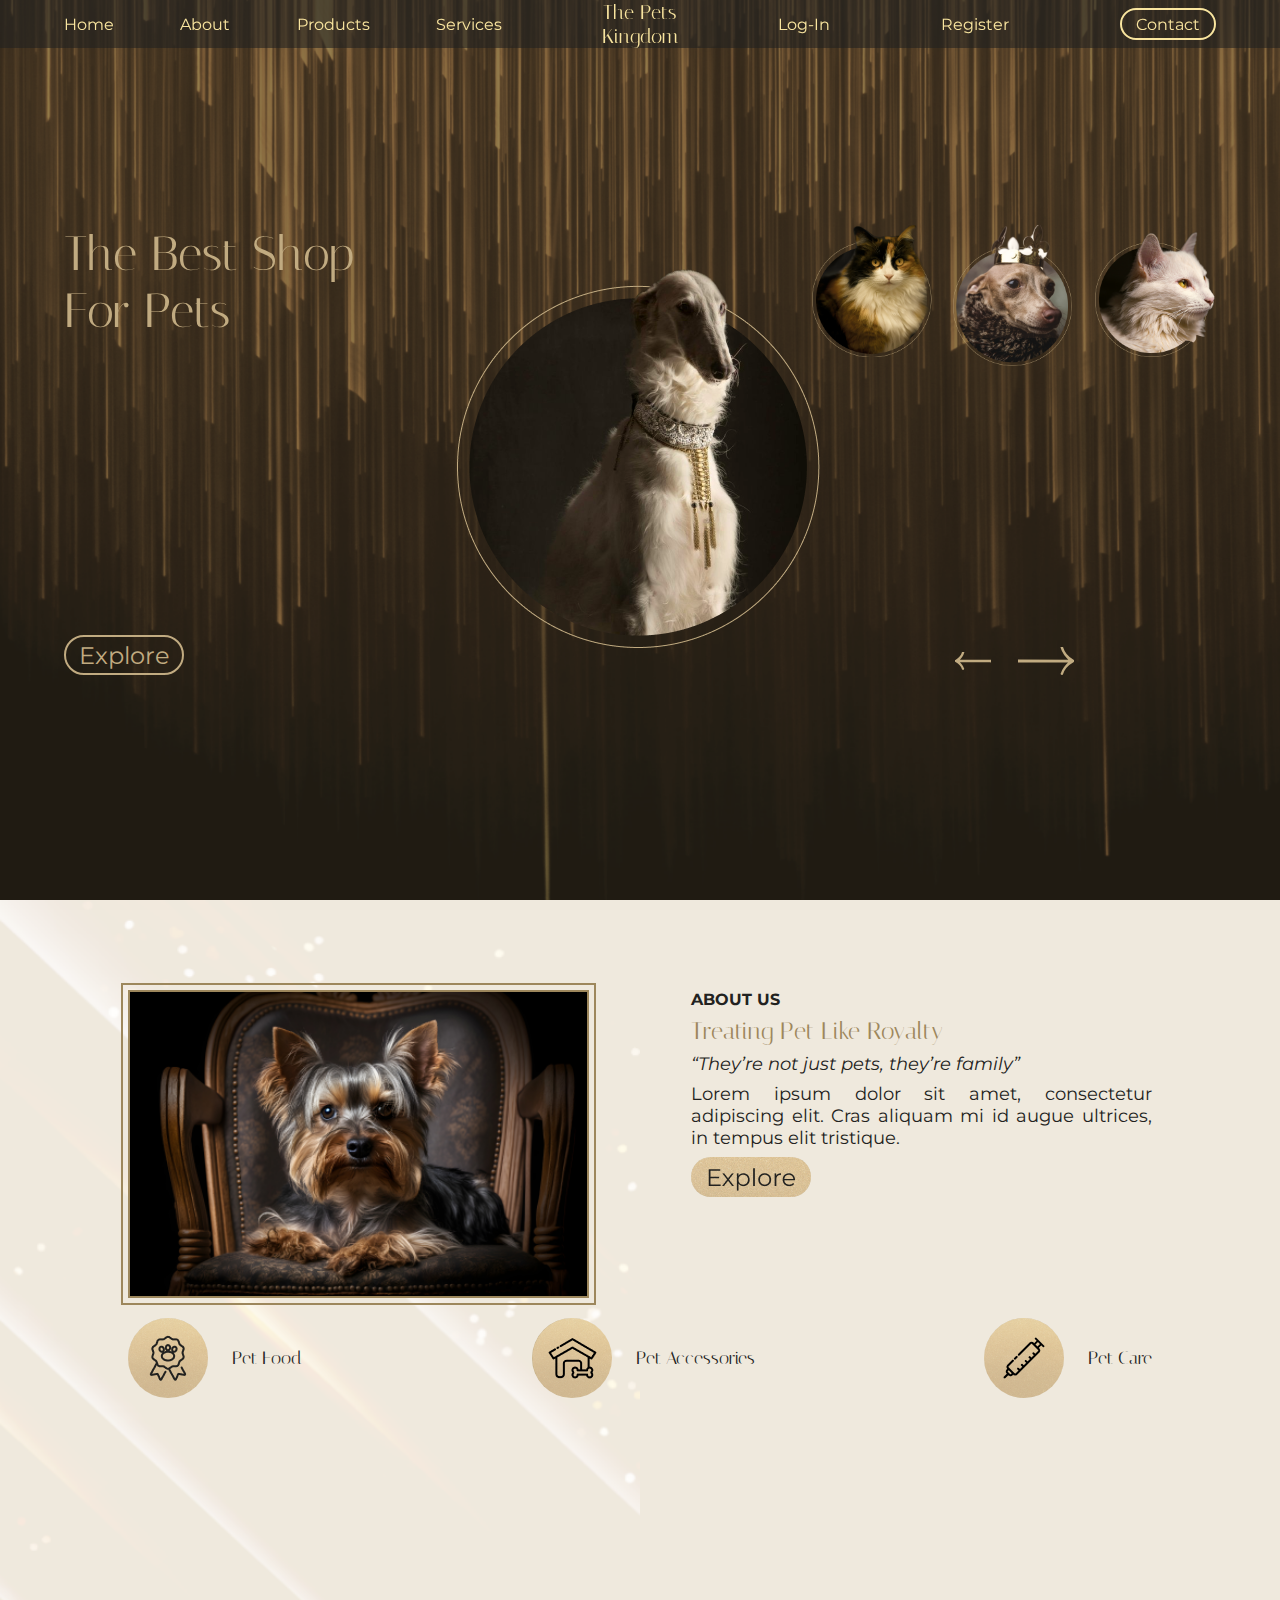
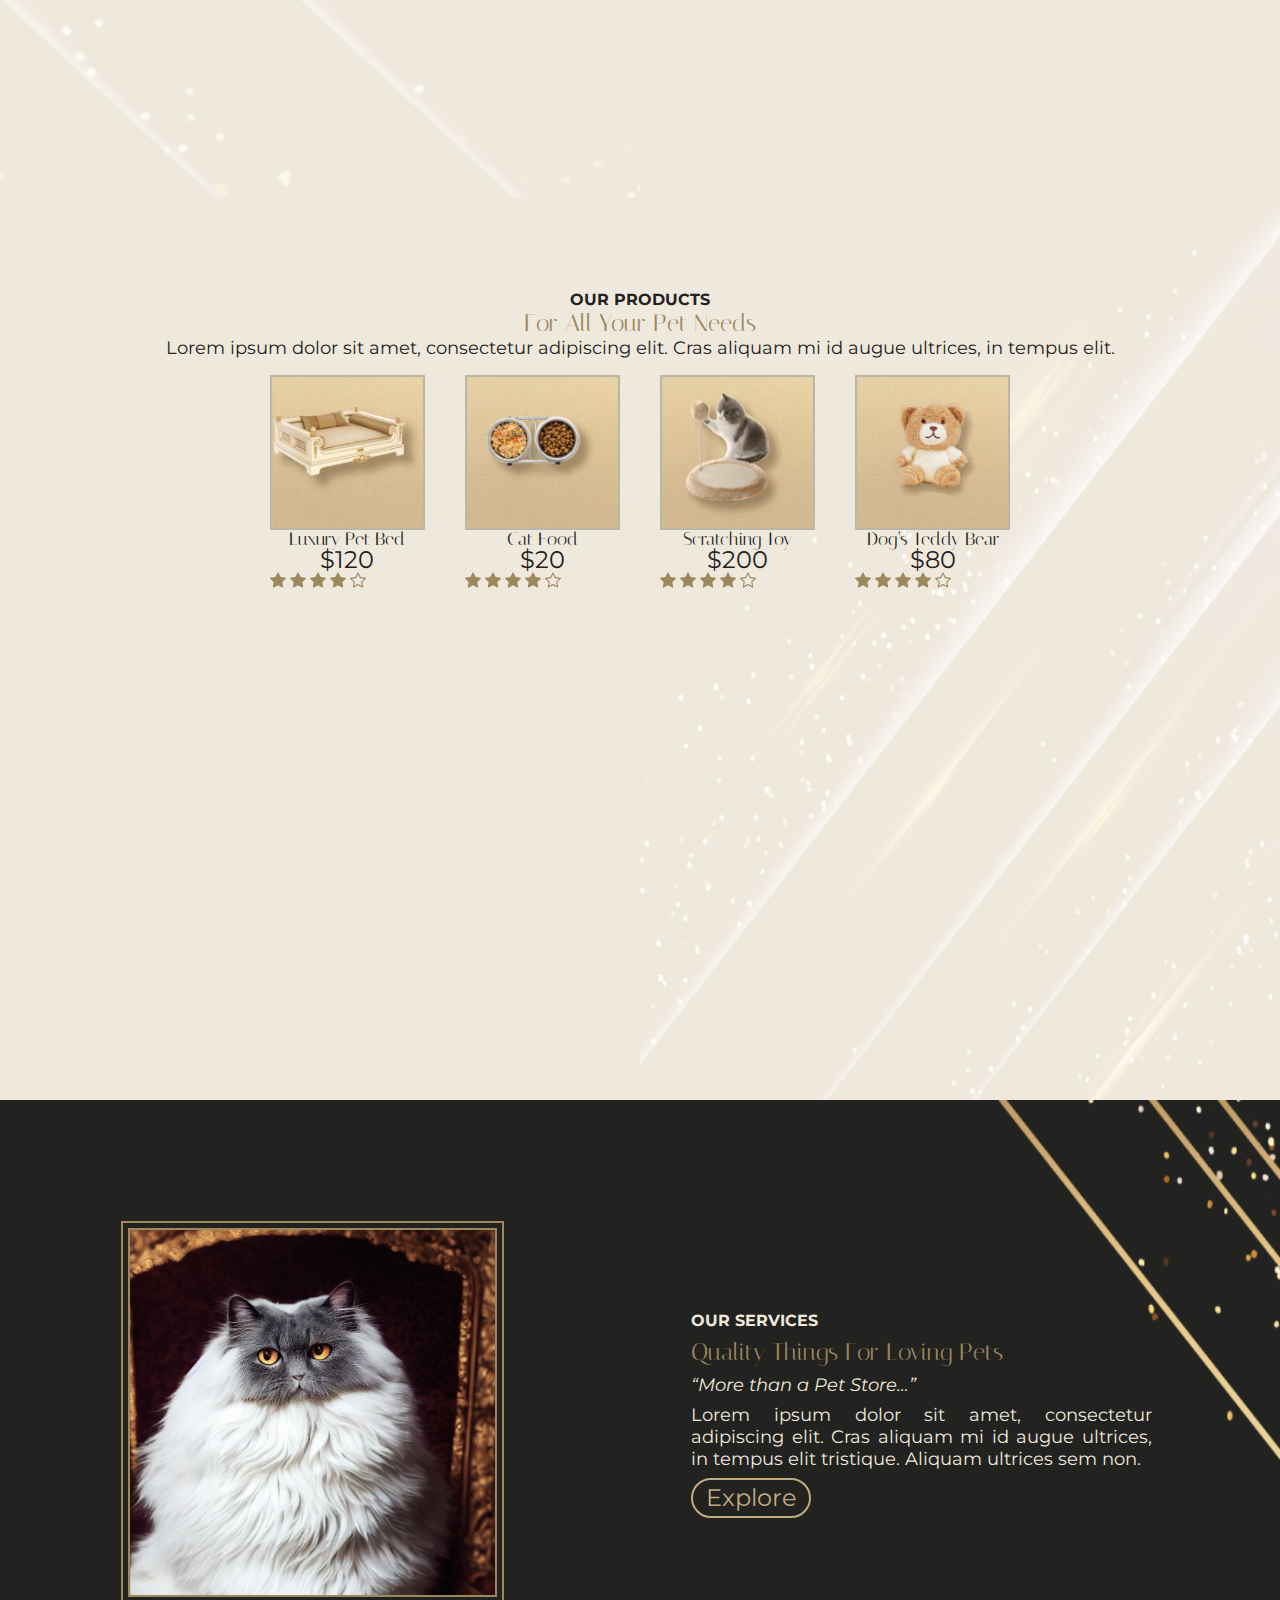
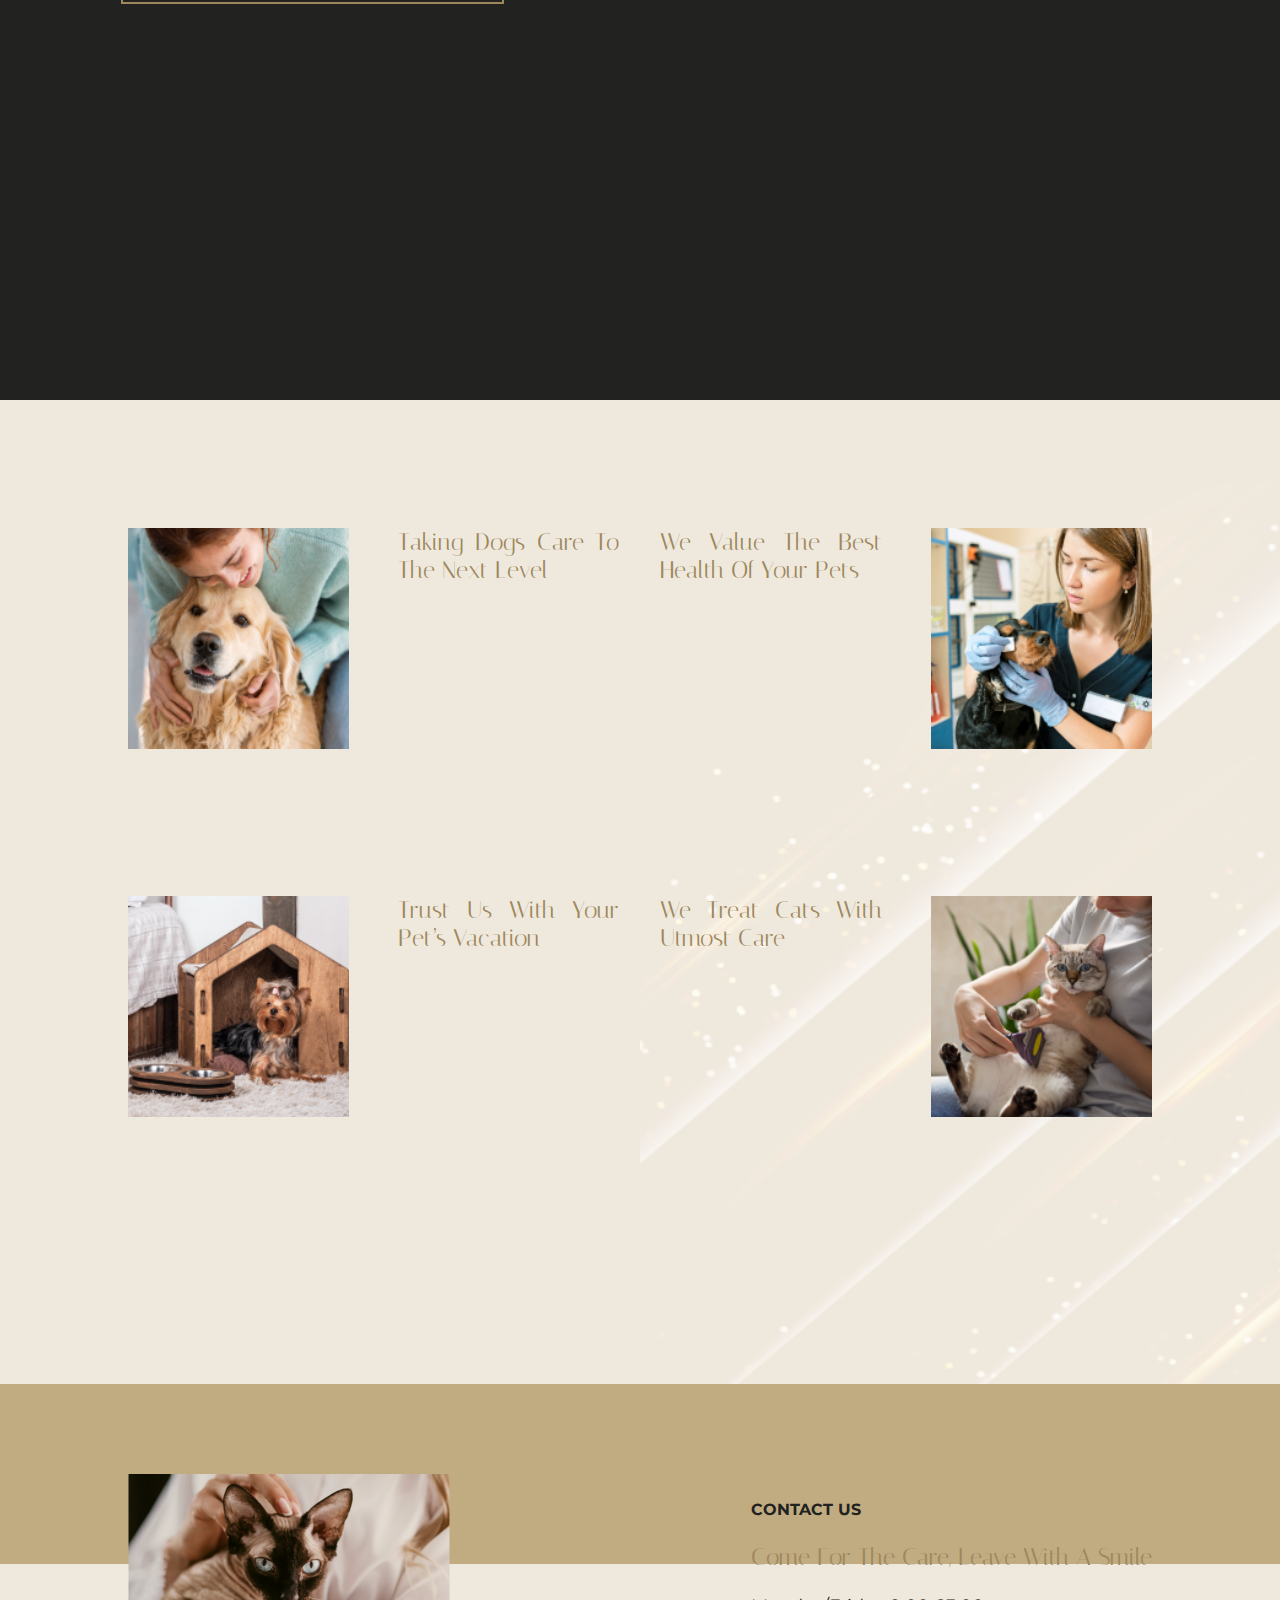
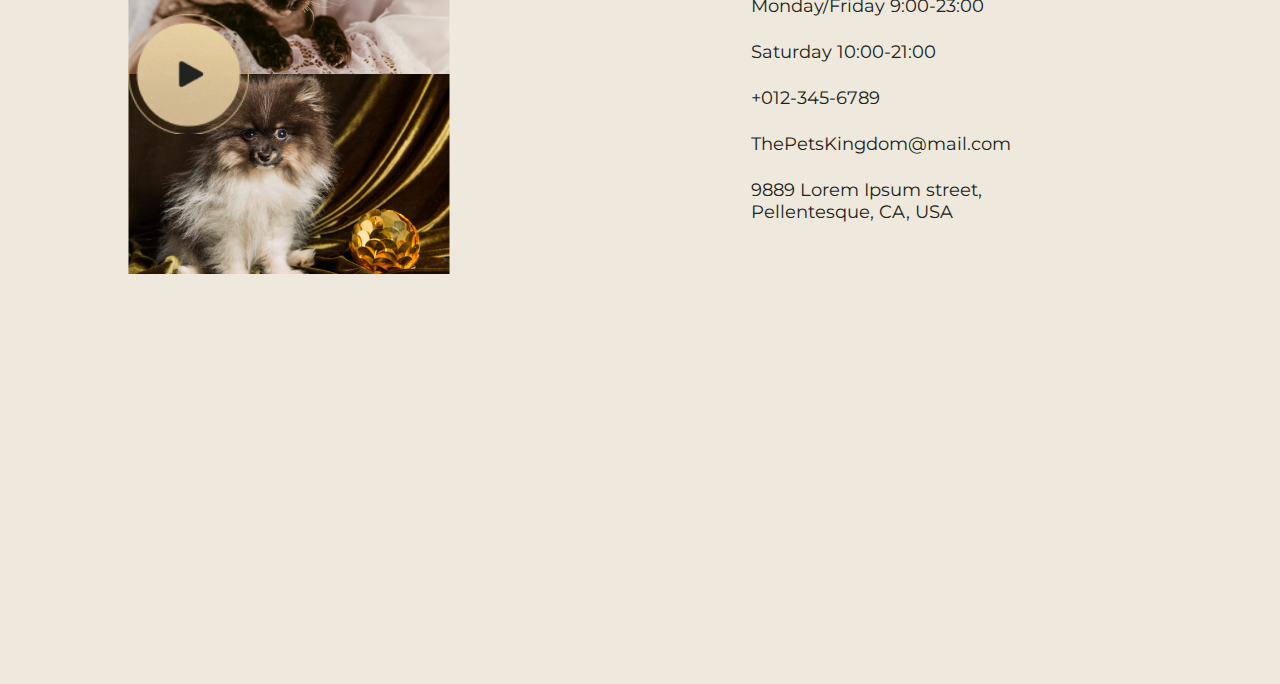
<file: index.html>
<!DOCTYPE html>
<html lang="en">

<head>
  <meta charset="UTF-8">
  <meta name="viewport" content="width=device-width, initial-scale=1.0">
  <link rel="stylesheet" href="css/style.css">
  <title>Pet Shop</title>
</head>

<body>

  <header class="header">
    <div class="header-wrapper">
      <nav class="nav-btns">
        <a class="nav-btn" href="#hero">Home</a>
        <a class="nav-btn" href="#about">About</a>
        <a class="nav-btn" href="#product">Products</a>
        <a class="nav-btn" href="#service-hero">Services</a>
      </nav>
      <h1 class="header-logo">The Pets<br>Kingdom</h1>
      <nav class="register-btns">
        <a class="nav-btn" href="#login">Log-In</a>
        <a class="nav-btn" href="#register">Register</a>
        <a class="nav-btn border" href="#contact">Contact</a>
      </nav>
    </div>
  </header>

  <main>

    <section class="hero" id="hero">
      <div class="hero-wrapper">
        <h1 class="hero-title">The best Shop for pets</h1>
        <div class="hero-btn">Explore</div>
        <div class="hero-img-main">
          <img src="images/hero/image-01.png" alt="Dog image" />
        </div>
        <div class="hero-image-grp">
          <img src="images/hero/image-02.png" alt="Cat image" />
          <img src="images/hero/image-03.png" alt="Dog image" />
          <img src="images/hero/image-04.png" alt="Cat image" />
        </div>
        <div class="hero-arrow-grp">
          <img src="images/hero/arrow-lft.svg" alt="Arrow left button" />
          <img src="images/hero/arrow-rgt.svg" alt="Arrow right button">
        </div>
      </div>
    </section>

    <section class="about" id="about">
      <div class="about-wrapper">
        <div class="about-main-grp">
          <div class="about-img-side">
            <img src="images/about/about-img.png" alt="Cat image" />
          </div>
          <div class="about-text-side">
            <h3 class="about-sml-title">About us</h3>
            <h2 class="about-big-title">Treating pet like Royalty</h2>
            <p class="about-markdown"><q>They’re not just pets, they’re family</q></p>
            <p class="about-text">
              Lorem ipsum dolor sit amet, consectetur adipiscing elit. Cras aliquam mi id augue ultrices, in tempus elit tristique.
            </p>
            <div class="about-btn"> </div>
          </div>
        </div>
        <div class="about-sec-grp">
          <div class="about-logo">
            <div class="about-logo-1"></div>
            <h3 class="about-logo-text">Pet food</h3>
          </div>
          <div class="about-logo">
            <div class="about-logo-2"></div>
            <h3 class="about-logo-text">pet accessories</h3>
          </div>
          <div class="about-logo">
            <div class="about-logo-3"></div>
            <h3 class="about-logo-text">Pet care</h3>
          </div>
        </div>
      </div>
    </section>

    <section class="product" id="product">
      <div class="product-wrapper">
        <div class="product-text-side">
          <h3 class="product-sml-title">Our Products</h3>
          <h2 class="product-big-title">For all your pet needs</h2>
          <p class="product-text">
            Lorem ipsum dolor sit amet, consectetur adipiscing elit. Cras aliquam mi id augue ultrices, in tempus elit.
          </p>
        </div>
        <div class="product-card-side">
          <div class="product-card">
            <div class="product-card-img">
              <img src="images/product/product-img-1.png" alt="Luxury Pet Bed">
            </div>
            <h3 class="product-card-name">Luxury Pet Bed</h3>
            <h3 class="product-card-price">$120</h3>
            <div class="stars">
              <img src="images/product/fill-star.svg" alt="star image">
              <img src="images/product/fill-star.svg" alt="star image">
              <img src="images/product/fill-star.svg" alt="star image">
              <img src="images/product/fill-star.svg" alt="star image">
              <img src="images/product/star.svg" alt="star image">
            </div>
          </div>
          <div class="product-card">
            <div class="product-card-img">
              <img src="images/product/product-img-2.png" alt="Cat Food">
            </div>
            <h3 class="product-card-name">Cat Food</h3>
            <h3 class="product-card-price">$20</h3>
            <div class="stars">
              <img src="images/product/fill-star.svg" alt="star image">
              <img src="images/product/fill-star.svg" alt="star image">
              <img src="images/product/fill-star.svg" alt="star image">
              <img src="images/product/fill-star.svg" alt="star image">
              <img src="images/product/star.svg" alt="star image">
            </div>
          </div>
          <div class="product-card">
            <div class="product-card-img">
              <img src="images/product/product-img-3.png" alt="Scratching Toy">
            </div>
            <h3 class="product-card-name">Scratching Toy</h3>
            <h3 class="product-card-price">$200</h3>
            <div class="stars">
              <img src="images/product/fill-star.svg" alt="star image">
              <img src="images/product/fill-star.svg" alt="star image">
              <img src="images/product/fill-star.svg" alt="star image">
              <img src="images/product/fill-star.svg" alt="star image">
              <img src="images/product/star.svg" alt="star image">
            </div>
          </div>
          <div class="product-card">
            <div class="product-card-img">
              <img src="images/product/product-img-4.png" alt="Dog’s Teddy Bear">
            </div>
            <h3 class="product-card-name">Dog’s Teddy Bear</h3>
            <h3 class="product-card-price">$80</h3>
            <div class="stars">
              <img src="images/product/fill-star.svg" alt="star image">
              <img src="images/product/fill-star.svg" alt="star image">
              <img src="images/product/fill-star.svg" alt="star image">
              <img src="images/product/fill-star.svg" alt="star image">
              <img src="images/product/star.svg" alt="star image">
            </div>
          </div>
        </div>
      </div>
    </section>

    <section class="service-hero" id="service-hero">
      <div class="service-hero-wrapper">
        <div class="service-hero-img-side">
          <img src="images/service-hero/service-img.png" alt="Cat image" />
        </div>
        <div class="service-hero-text-side">
          <h3 class="service-sml-title">our services</h3>
          <h2 class="service-big-title">Quality Things for Loving Pets</h2>
          <p class="service-markdown"><q>More than a Pet Store…</q></p>
          <p class="service-text">
            Lorem ipsum dolor sit amet, consectetur adipiscing elit. Cras aliquam mi id augue ultrices, in tempus elit tristique. Aliquam ultrices sem non.
          </p>
          <div class="service-btn">Explore</div>
        </div>
      </div>
    </section>

    <section class="service" id="service">
      <div class="service-wrapper">

        <div class="service-img-grp">
          <div class="service-img">
            <img src="images/service/service-img-1.png" alt="Dog image" />
          </div>
          <div class="service-text-grp">
            <h2 class="service-text">Taking dogs care to the next level</h2>
          </div>
        </div>

        <div class="service-img-grp">
          <div class="service-text-grp">
            <h2 class="service-text">We value the best health of your pets</h2>
          </div>
          <div class="service-img">
            <img src="images/service/service-img-2.png" alt="Dog image" />
          </div>
        </div>

        <div class="service-img-grp">
          <div class="service-img">
            <img src="images/service/service-img-3.png" alt="Dog image" />
          </div>
          <div class="service-text-grp">
            <h2 class="service-text">Trust us with your pet’s vacation</h2>
          </div>
        </div>

        <div class="service-img-grp">
          <div class="service-text-grp">
            <h2 class="service-text">We treat cats with utmost care</h2>
          </div>
          <div class="service-img">
            <img src="images/service/service-img-4.png" alt="Cat image" />
          </div>
        </div>
      </div>
    </section>

    <section class="contact" id="contact">
      <div class="contact-wrapper">
        <div class="contact-img-side">
           <img class="cnt-first" src="images/contact/contact-img-1.png" alt="Cat image" />
           <img class="cnt-second" src="images/contact/contact-img-2.png" alt="Dog image" />
           <img class="cnt-therd" src="images/contact/play-btn.png" alt="Play button" />
        </div>
        <div class="contact-text-side">
          <h3 class="contact-sml-title">Contact us</h3>
          <h2 class="contact-big-title">Come for the care, leave with a smile</h2>
          <p class="contact-text">Monday/Friday 9:00-23:00</p>
          <p class="contact-text">Saturday 10:00-21:00</p>
          <p class="contact-text">+012-345-6789</p>
          <p class="contact-text">ThePetsKingdom@mail.com</p>
          <p class="contact-text">9889 Lorem Ipsum street,<br>Pellentesque, CA, USA</p>
          <div class="contact-btn"></div>
        </div>
      </div>
    </section>

  </main>

</body>
</html>
</file>
<file: css/style.css>
@import url(https://fonts.googleapis.com/css?family=Italiana:regular);

@import url(https://fonts.googleapis.com/css?family=Montserrat:100,200,300,regular,500,600,700,800,900,100italic,200italic,300italic,italic,500italic,600italic,700italic,800italic,900italic);

/* Basic Styles */
/* ================================================== */

:root {
  --black: #222220;
  --header-bg: #22222099;
  --pavlova: #c1ab81;
  --buttermilk: #f9e59f;
  --white-linen: #efe9dd;
  --cafe-au-lait: #9d875c;
}

* {
  margin: 0;
  padding: 0;
  box-sizing: border-box;
}

/* Header Styles */
/* ================================================== */

.header {
  display: none;
}

/* Hero Styles */
/* ================================================== */

.hero {
  width: 100%;
  height: 100vh;
  padding: 10% 0;
  overflow: hidden;
  background-color: var(--black);
  background-image: url(../images/hero/hero-bg-mob.png);
  background-size: cover;
  background-repeat: no-repeat;
}

.hero-wrapper {
  width: 80%;
  height: 80vh;
  margin: 0 auto;
  display: flex;
  flex-direction: column;
  justify-content: space-between;
  align-items: start;
}

.hero-title {
  width: 21.5rem;
  color: var(--pavlova, #c1ab81);
  font-family: "Italiana", sans-serif;
  font-size: 3rem;
  font-style: normal;
  font-weight: 400;
  line-height: normal;
  text-transform: capitalize;
  font-feature-settings: "clig" off, "liga" off;
}

.hero-img-main > img {
  width: 100%;
}

.hero-image-grp {
  display: flex;
  justify-content: space-between;
  align-items: start;
}

.hero-image-grp > img {
  width: 30%;
}

.hero-arrow-grp {
  width: 7.5rem;
  display: flex;
  justify-content: space-between;
  align-items: center;
}

/* Template Styles */
/* ================================================== */

.about,
.product,
.service-hero,
.service,
.contact {
  width: 100%;
  min-height: 100vh;
  padding: 10% 0;
  background-repeat: no-repeat;
}

.about-wrapper,
.product-wrapper,
.service-hero-wrapper,
.service-wrapper,
.contact-wrapper {
  width: 80%;
  height: 100%;
  margin: 0 auto;
  display: flex;
  flex-direction: column;
  justify-content: space-between;
  align-items: center;
  gap: 3rem;
}

.about-img-side > img,
.service-hero-img-side > img {
  width: 100%;
  border: 2px solid var(--cafe-au-lait, #9d875c);
  outline: 2px solid var(--cafe-au-lait, #9d875c);
  outline-offset: 5px;
}

.about-text-side,
.product-text-side,
.service-hero-text-side,
.contact-text-side {
  display: flex;
  flex-direction: column;
  justify-content: space-between;
  align-items: flex-start;
  gap: 1.5rem;
}

.about-sml-title,
.product-sml-title,
.service-sml-title,
.contact-sml-title {
  font-family: "Montserrat", serif;
  font-size: 1rem;
  font-style: normal;
  font-weight: 700;
  line-height: normal;
  text-transform: uppercase;
  font-feature-settings: "clig" off, "liga" off;
}

.about-big-title,
.product-big-title,
.service-big-title,
.service-text-grp > .service-text,
.contact-big-title {
  color: var(--cafe-au-lait, #9d875c);
  font-family: "Italiana", sans-serif;
  font-size: 1.5rem;
  font-style: normal;
  font-weight: 400;
  line-height: normal;
  text-transform: capitalize;
  font-feature-settings: "clig" off, "liga" off;
}

.about-markdown,
.service-markdown {
  font-family: "Montserrat", serif;
  font-size: 1.125rem;
  font-style: italic;
  font-weight: 400;
  line-height: normal;
  font-feature-settings: "clig" off, "liga" off;
}

.about-text,
.product-text,
.service-text,
.contact-text {
  font-family: "Montserrat", serif;
  font-size: 1.125rem;
  font-style: normal;
  font-weight: 400;
  line-height: normal;
  text-align: justify;
  font-feature-settings: "clig" off, "liga" off;
}

.hero-btn,
.service-btn {
  width: 7.5rem;
  height: 2.5rem;
  display: flex;
  justify-content: center;
  align-items: center;
  border: 2px solid var(--pavlova, #c1ab81);
  border-radius: 1.25rem;
  color: var(--pavlova, #c1ab81);
  font-feature-settings: "clig" off, "liga" off;
  font-family: "Montserrat", serif;
  font-size: 1.5rem;
  font-style: normal;
  font-weight: 400;
  line-height: normal;
  text-transform: capitalize;
}

.about-btn {
  width: 7.5rem;
  height: 2.5rem;
  background-color: var(--pavlova, #c1ab81);
  background-image: url(../images/about/about-btn.png);
  border-radius: 1.25rem;
}

/* About Styles */
/* ================================================== */

.about {
  background-color: var(--white-linen, #efe9dd);
  background-image: url(../images/about/about-bg-img.png);
  background-size: 100% 60%;
}

.about-main-grp {
  display: flex;
  flex-direction: column-reverse;
  justify-content: space-between;
  align-items: center;
  gap: 2rem;
}

.about-sml-title {
  color: var(--black, #222220);
}

.about-markdown {
  color: var(--black, #222220);
}

.about-text {
  color: var(--black, #222220);
}

.about-sec-grp {
  width: 100%;
  display: flex;
  justify-content: space-between;
  align-items: center;
}

.about-logo {
  display: flex;
  flex-direction: column;
  align-items: center;
  gap: 1.5rem;
}

.about-logo-1,
.about-logo-2,
.about-logo-3 {
  width: 5rem;
  height: 5rem;
  background-color: var(--pavlova, #c1ab81);
  border-radius: 50%;
}

.about-logo-1 {
  background-image: url(../images/about/about-logo-1.png);
}

.about-logo-2 {
  background-image: url(../images/about/about-logo-2.png);
}

.about-logo-3 {
  background-image: url(../images/about/about-logo-3.png);
}

.about-logo-text {
  color: var(--black, #222220);
  font-family: "Italiana", sans-serif;
  font-size: 1.125rem;
  font-style: normal;
  font-weight: 400;
  line-height: normal;
  text-align: center;
  text-transform: capitalize;
  font-feature-settings: "clig" off, "liga" off;
}

/* Product Styles */
/* ================================================== */

.product {
  background-color: var(--white-linen, #efe9dd);
  background-image: url(../images/product/product-bd-img.png);
  background-size: 100% 60%;
}

.product-text-side {
  align-items: center;
}

.product-sml-title {
  color: var(--black, #222220);
}

.product-text {
  color: var(--black, #222220);
}

.product-card-side {
  display: flex;
  height: 70.5%;
  justify-content: space-between;
  align-items: flex-start;
  align-content: space-between;
  flex-wrap: wrap;
  gap: 1rem;
}

.product-card {
  width: 47%;
  height: 47%;
  display: flex;
  flex-direction: column;
  justify-content: space-between;
  align-items: center;
  gap: 1rem;
}

.product-card-img {
  flex-shrink: 0;
  display: flex;
  justify-content: center;
  align-items: center;
  background-color: var(--pavlova, #c1ab81);
  background-image: url(../images/product/product-card-bg.png);
  background-size: cover;
  aspect-ratio: 1/1;
}

.product-card-img > img {
  width: 100%;
}

.product-card-name {
  color: var(--black, #222220);
  font-family: "Italiana", sans-serif;
  font-size: 1.125rem;
  font-style: normal;
  font-weight: 400;
  line-height: 1.125rem;
  text-align: center;
  text-transform: capitalize;
  font-feature-settings: "clig" off, "liga" off;
}

.product-card-price {
  color: var(--black, #222220);
  font-family: "Montserrat", serif;
  font-size: 1.5rem;
  font-style: normal;
  font-weight: 400;
  line-height: 1.5rem;
  text-align: center;
  text-transform: capitalize;
  font-feature-settings: "clig" off, "liga" off;
}

.stars {
  width: 100%;
}

/* Service-Hero Styles */
/* ================================================== */

.service-hero {
  padding: 20% 0;
  background-color: var(--black, #222220);
  background-image: url(../images/service-hero/service-hero-bg-img.png);
  background-size: 65% 30%;
  background-position: top right;
}

.service-hero-img-side > img {
  aspect-ratio: 1/1;
}

.service-sml-title {
  color: var(--white-linen, #efe9dd);
}

.service-markdown {
  color: var(--white-linen, #efe9dd);
}

.service-text {
  color: var(--white-linen, #efe9dd);
}

/* Service Styles */
/* ================================================== */

.service {
  background-color: var(--white-linen, #efe9dd);
  background-image: url(../images/service/service-bg-img.png);
  background-size: 100% 80%;
  background-position: top 10%;
}

.service-wrapper {
  gap: 1.5rem;
}

.service-img-grp {
  width: 100%;
  display: flex;
  gap: 10%;
}

.service-img {
  width: 55%;
}

.service-img > img {
  width: 100%;
}

.service-text-grp {
  width: 35%;
  display: flex;
  flex-direction: column;
}

/* Contact Styles */
/* ================================================== */

.contact {
  background-image: linear-gradient(
    180deg,
    #c1ab81 0%,
    #c1ab81 8.57%,
    #efe9dd 8.57%,
    #efe9dd 100%
  );
}

.contact-img-side {
  display: grid;
  grid-template-columns: 1fr;
  grid-template-rows: 35% 15% 15% 35%;
}

.contact-img-side > .cnt-first {
  grid-column: 1/2;
  grid-row: 1/3;
}

.contact-img-side > .cnt-second {
  grid-column: 1/2;
  grid-row: 3/5;
}

.contact-img-side > .cnt-therd {
  grid-column: 1/2;
  grid-row: 2/4;
  margin: auto auto auto 0;
  z-index: 2;
}

.contact-sml-title {
  color: var(--black, #222220);
}

.contact-text {
  color: var(--black, #222220);
}

/* Mobile Horizontal Styles */
/* ================================================== */

/* Header Styles */
@media (min-width: 600px) {
  .header {
    display: block;
    width: 100%;
    height: 3rem;
    position: fixed;
    top: 0;
    overflow: hidden;
    background-color: var(--header-bg, #22222099);
    flex-shrink: 0;
  }
  .header-wrapper {
    width: 90%;
    margin: 0 auto;
    display: flex;
    justify-content: space-between;
    align-content: center;
  }
  .nav-btns,
  .register-btns {
    width: 38%;
    display: flex;
    justify-content: space-between;
    align-items: center;
  }
  .header-logo {
    width: 20%;
    color: var(--buttermilk, #f9e59f);
    font-family: "Italiana", sans-serif;
    font-size: 1.25rem;
    font-style: normal;
    font-weight: 400;
    line-height: normal;
    text-align: center;
    text-transform: capitalize;
    font-feature-settings: "clig" off, "liga" off;
  }
  .nav-btn {
    color: var(--buttermilk, #f9e59f);
    font-family: "Montserrat", serif;
    font-size: 1rem;
    font-style: normal;
    font-weight: 400;
    line-height: normal;
    text-decoration: none;
    text-transform: capitalize;
    font-feature-settings: "clig" off, "liga" off;
  }
  .border {
    width: 6rem;
    height: 2rem;
    border-radius: 1.25rem;
    border: 2px solid var(--buttermilk, #f9e59f);
    display: flex;
    justify-content: center;
    align-items: center;
  }
}

/* Hero Styles */
@media (min-width: 600px) {
  .hero {
    padding: 0;
    background-image: url(../images/hero/hero-bg.png);
  }
  .hero-wrapper {
    width: 90%;
    height: 100%;
    display: grid;
    grid-template-columns: 29.5% 5.6% 29.8% 5.6% 29.5%;
    grid-template-rows: repeat(4, 25%);
  }
  .hero-title {
    grid-column: 1/3;
    grid-row: 2/3;
    z-index: 2;
  }
  .hero-btn {
    grid-column: 1/2;
    grid-row: 3/4;
    margin-top: auto;
  }
  .hero-img-main {
    grid-column: 2/5;
    grid-row: 1/5;
    margin: auto;
  }
  .hero-image-grp {
    grid-column: 4/6;
    grid-row: 2/3;
  }
  .hero-arrow-grp {
    grid-column: 4/6;
    grid-row: 3/4;
    margin: auto auto 0;
  }
}

/* About Styles */
@media (min-width: 600px) {
  .about {
    padding: 7% 0;
    background-size: 50% 100%;
  }
  .about-wrapper {
    gap: 1rem;
  }
  .about-main-grp {
    flex-direction: row;
    align-items: start;
  }
  .about-img-side {
    width: 45%;
  }
  .about-text-side {
    width: 45%;
    gap: 0.5rem;
  }
  .about-logo {
    flex-direction: row;
  }
}

/* Product Styles */
@media (min-width: 600px) {
  .product {
    padding: 7% 0;
    background-position: right;
    background-size: 50% 100%;
  }
  .product-wrapper {
    gap: 1rem;
  }
  .product-text-side {
    height: 12%;
    gap: 0;
  }
  .product-card {
    width: 21%;
    gap: 0;
  }
}

/* Service Hero Styles */
@media (min-width: 600px) {
  .service-hero {
    background-size: 22% 40%;
    padding: 10% 0;
  }
  .service-hero-wrapper {
    flex-direction: row;
  }
  .service-hero-img-side {
    width: 45%;
  }
  .service-hero-img-side > img {
    width: 80%;
  }
  .service-hero-text-side {
    width: 45%;
    gap: 0.5rem;
  }
}

/* Service Hero Styles */
@media (min-width: 600px) {
  .service {
    background-size: 50% 100%;
    background-position: right 50%;
  }
  .service-wrapper {
    flex-direction: row;
    flex-wrap: wrap;
    gap: 0;
    row-gap: 0.5rem;
  }
  .service-img-grp {
    width: 48%;
    height: 40vh;
  }
  .service-img {
    width: 45%;
  }
  .service-text-grp {
    width: 45%;
  }
}

/* Contact Styles */
@media (min-width: 600px) {
  .contact {
    background-image: linear-gradient(
      180deg,
      #c1ab81 0%,
      #c1ab81 20%,
      #efe9dd 20%,
      #efe9dd 100%
    );
    padding: 7% 0;
  }
  .contact-wrapper {
    flex-direction: row;
  }
  .contact-img-side {
    max-height: 80vh;
  }
  .contact-img-side > img {
    width: auto;
    height: 100%;
  }
}
</file>
